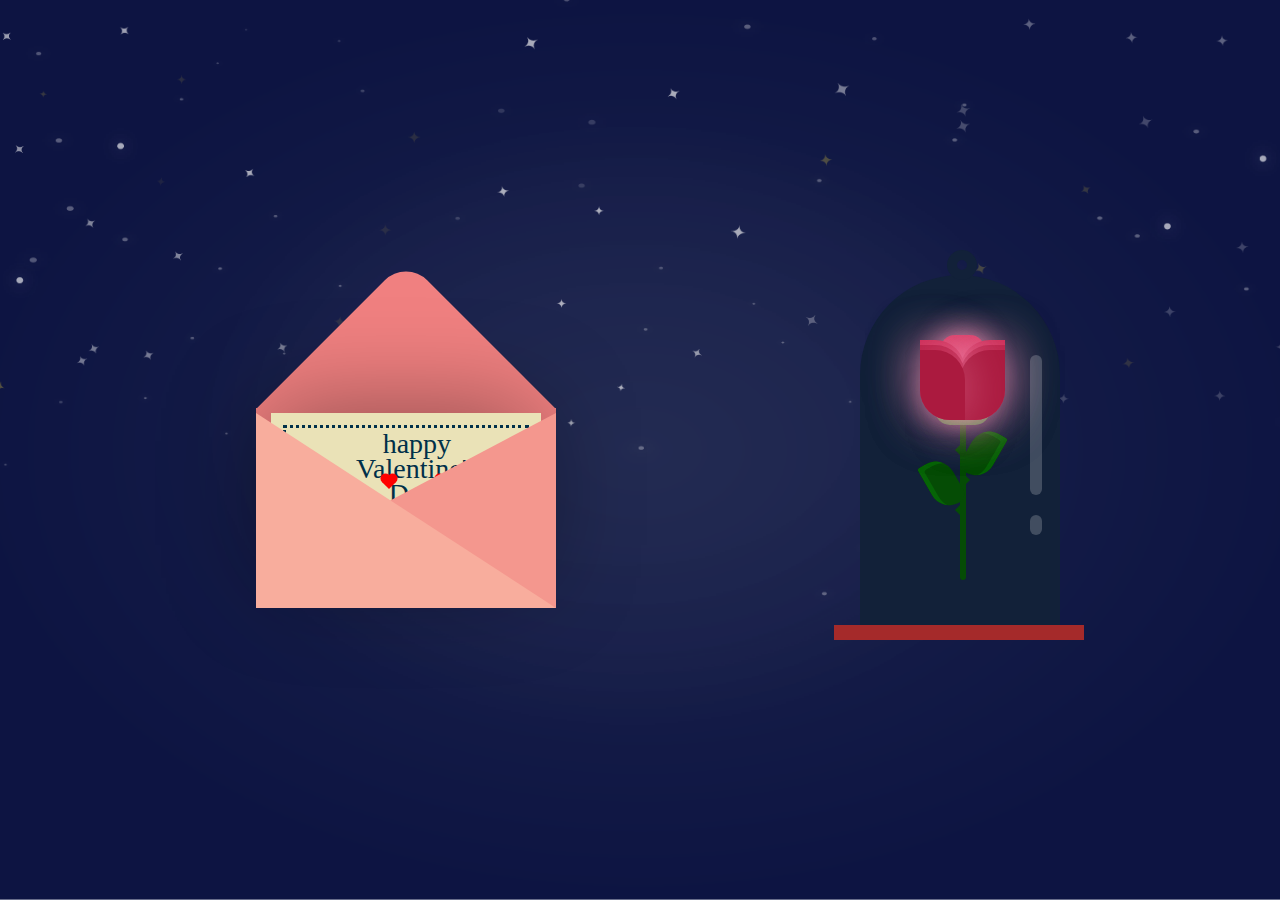
<file: index.html>
<!DOCTYPE html>
<html lang="en">
<head>
    <meta charset="UTF-8">
    <meta name="viewport" content="width=device-width, initial-scale=1.0">
    <title>Document</title>
    <link rel="stylesheet" href="style.css">
    <script src="https://code.jquery.com/jquery-3.6.0.min.js"></script>
</head>
<body>
    <div class="container">
        <div class="valentines">
            <div class="envelope"></div>
            <div class="front"></div>
            <div class="card">
                <div class="text">happy</br>Valentine's</br>Day!</div>
                <div class="heart"></div>
                <div class="flower"></div> <!-- Flor añadida aquí -->
            </div>
            <div class="hearts">
                <div class="one"></div>
                <div class="two"></div>
                <div class="three"></div>
                <div class="four"></div>
                <div class="five"></div>
            </div>
        </div>
    </div>
    <div class="Shadow"></div>
    <script src="script.js"></script>

    <div class="containerf">
        <div class="glass">
        <div class="shine"></div>
      </div>
        <div class="thorns">
            <div></div>
            <div></div>
            <div></div>
            <div></div>
        </div>
        <div class="leaves">
            <div></div>
            <div></div>
        <div></div>
        <div></div>
        </div>
        <div class="petals">
            <div></div>
            <div></div>
            <div></div>
            <div></div>
            <div></div>
            <div></div>
            <div></div>
        </div>
      <div class="deadPetals">
        <div></div>
        <div></div>
        <div></div>
        <div></div>
      </div>
    </div>  


</body>
</html>
</file>
<file: style.css>
body{
    display:flex;
    justify-content: center;
    align-items: center;
    height: 100vh;
    background: url("est.png") no-repeat center center fixed;
    background-size: cover;

}

.container{
    position: absolute;
  left: 20%;  /* Cambié el valor a 60% para mover la rosa hacia la derecha */
}

.valentines {
    position: relative;
    top: 50px;
    cursor: pointer;
    animation: up 3s linear infinite;
}

@keyframes up {
    0%, 100%{
        transform: translateY(0);
    }
    50%{
        transform: translateY(-30px);
    }
}

.envelope{
    position: relative;
    width: 300px;
    height: 200px;
    background-color: #f08080;
}

.envelope:before{
    background-color: #f08080;
    content: "";
    position: absolute;
    width: 212px;
    height: 212px;
    transform: rotate(45deg);
    top: -105px;
    left: 44px;
    border-radius: 30px 0 0 0;
}

.card{
    position: absolute;
     background-color: #eae2b7;
     width: 270px;
     height: 170px;
     top: 5px;
     left: 15px;
     cursor: pointer; /* Hace que el mouse muestre que es clickeable */
     box-shadow: -5px -5px 100px rgba(0 , 0 , 0 , 0.4);
}
.card:before{
    content: "";
    position: absolute;
    border: 3px solid #003049;
    border-style: dotted;
    width: 240px;
    height: 140px;
    left: 12px;
    top: 12px;
}

.text{
    position: absolute;
    font-family:'brush script MT', cursive;
    font-size: 28px;
    text-align: center;
    line-height: 25px;
    top: 18px;
    left: 85px;
    color: #003049;
}
.heart{
    background-color: #d62828 ;
    display: inline-block;
    height: 30px;
    margin: 0 10px;
    position:relative;
    top: 110px;
    left: 105px;
    transform: rotate(-45deg);
    width: 30px;
}
.heart:before, .heart:after{
    content: "";
    background-color: #d62828;
    border-radius: 50%;
    height: 30px;
    position: absolute;
    width: 30px;
}
.heart:before{
    top: -15px;
    left: 0;
}
.heart:after{
    left: 15px;
    top: 0;
}
.hearts{
    position: absolute;
    top: 15px;
}

@keyframes heart {
    0%{
        transform: translateY(0) rotate(-45deg) scale(0.3);
        opacity: 1;
    }
    100%{
        transform: translateY(-150px) rotate(-45deg) scale(1.3);
        opacity: 0.5;
    }
}

.one, .two, .three, .four, .five{
    background-color: red;
    display: inline-block;
    height: 10px;
    width: 10px;
    margin: 0 10px; 
    position: relative;
    transform: rotate(-45deg);
    top: 50px;
}
.one:before, .one:after, .two:before, .two:after, .three:before, .three:after, .four:before, .four:after, .five:before, .five:after{
    content: "";
    background-color: red;
    border-radius: 50%;
    width: 10px;
    height: 10px;
    position: absolute;
}
.one:before, .two:before, .three:before, .four:before, .five:before{
    top: -5px;
    left: 0;
}
.one:after, .two:after, .three:after, .four:after, .five:after{
    left: 5px;
    top: 0;
}
.one{
    left: 10px;
    animation: heart 1s ease-out infinite;
}
.two{
    left: 30px;
    animation: heart 2s ease-out infinite;
}
.three{
    left: 50px;
    animation: heart 1.5s ease-out infinite;
}
.four{
    left: 70px;
    animation: heart 2.3s ease-out infinite;
}
.five{
    left: 90px;
    animation: heart 1.7s ease-out infinite;
}
.front {
    position: absolute;
    border-right: 180px solid #f4978e;
    border-top: 95px solid transparent;
    border-bottom: 100px solid transparent;
    left: 120px;
    top: 5px;
    width: 0;
    height: 0;
    z-index: 10;
}
.front:before{
    position: absolute;
    content: "";
    border-left: 300px solid #f8ad9d;
    border-top: 195px solid transparent;
    left: -120px;
    top: -95px;
    width: 0;
    height: 0;
}
.shadow{
    position: absolute;
    width: 330px;
    height: 25px;
    border-radius: 50%;
    background-color: rgb(0, 0, 0, 0.03);
    top: 265px;
    left: -15px;
    z-index: -1;
    animation: scale 3s linear infinite;
}
@keyframes scale {
    0%, 100%{
        transform: scaleX(1);
    }
    50%{
        transform: scaleX(0.85);
    }
}

/* Flor*/
  
  .containerf {
    position: absolute;
    left: 75%;  /* Cambié el valor a 60% para mover la rosa hacia la derecha */
    top: 50%;
    transform: translate(-50%, -50%);
  }
  
  .glass {
    height: 350px;
    width: 200px;
    background: #122139;
    border-radius: 300px 300px 0px 0px;
  }
  .glass:before {
    content: "";
    height: 10px;
    width: 10px;
    transform-origin: center;
    border: 10px solid #122139;
    border-radius: 100%;
    position: absolute;
    left: 87px;
    top: -25px;
  }
  .glass:after {
    content: "";
    position: absolute;
    height: 15px;
    width: 250px;
    background: #a52a2a;
    top: 100%;
    left: -13%;
  }
  
  .shine {
    width: 12px;
    height: 140px;
    background: white;
    opacity: 0.2;
    position: absolute;
    left: 85%;
    top: 80px;
    border-radius: 100px;
    z-index: 10;
  }
  .shine:before {
    content: "";
    width: 12px;
    height: 20px;
    position: absolute;
    background: white;
    top: 160px;
    border-radius: 100px;
  }
  
  .petals > div {
    position: absolute;
    background: #d52d58;
    width: 45px;
    height: 80px;
    top: 55px;
    transition: all 0.5s ease-out;
  }
  .petals > div:nth-child(1) {
    border-radius: 15px;
    box-shadow: 0px 0px 30px #f594b8;
    left: 80px;
    top: 60px;
    background: #d52d58;
  }
  .petals > div:nth-child(2), .petals > div:nth-child(4), .petals > div:nth-child(6) {
    background: #b81b43;
    left: 60px;
    border-radius: 0px 30px 0px 30px;
    transform-origin: bottom right;
  }
  .petals > div:nth-child(3), .petals > div:nth-child(5), .petals > div:nth-child(7) {
    background: #b81b43;
    left: 100px;
    border-radius: 30px 0px 30px 0px;
    transform-origin: bottom left;
  }
  .petals > div:nth-child(2) {
    z-index: 5;
    background: #ab1a3f;
    top: 75px;
    height: 70px;
    box-shadow: 0px 0px 50px rgba(245, 148, 184, 0.5);
    animation: bloom2 3s ease-in-out;
    animation-fill-mode: forwards;
  }
  .petals > div:nth-child(3) {
    z-index: 4;
    background: #ab1a3f;
    top: 75px;
    height: 70px;
    box-shadow: 0px 0px 50px rgba(245, 148, 184, 0.5);
    animation: bloom3 3s ease-in-out, glowing 2.5s ease-in-out infinite;
    animation-fill-mode: forwards;
  }
  .petals > div:nth-child(4) {
    z-index: 3;
    background: #b81b43;
    top: 70px;
    height: 75px;
    box-shadow: 0px 0px 50px rgba(245, 148, 184, 0.5);
    animation: bloom4 3s ease-in-out, glowing 2.5s ease-in-out infinite;
    animation-fill-mode: forwards;
  }
  .petals > div:nth-child(5) {
    z-index: 2;
    background: #b81b43;
    top: 70px;
    height: 75px;
    box-shadow: 0px 0px 50px rgba(245, 148, 184, 0.5);
    animation: bloom5 3s ease-in-out, glowing 2.5s ease-in-out infinite;
    animation-fill-mode: forwards;
  }
  .petals > div:nth-child(6) {
    z-index: 1;
    background: #c9204b;
    top: 65px;
    height: 70px;
    box-shadow: 0px 0px 50px rgba(245, 148, 184, 0.3);
    animation: bloom6 3s ease-in-out, glowing 2.5s ease-in-out infinite;
    animation-fill-mode: forwards;
  }
  .petals > div:nth-child(7) {
    z-index: 0;
    background: #c9204b;
    top: 65px;
    height: 70px;
    box-shadow: 0px 0px 50px rgba(245, 148, 184, 0.3);
    animation: bloom7 3s ease-in-out, glowing 2.5s ease-in-out infinite;
    animation-fill-mode: forwards;
  }
  
  .deadPetals > div {
    position: absolute;
    background: #d52d58;
    width: 20px;
    height: 15px;
    top: 120px;
    border-radius: 0px 30px 0px 30px;
    box-shadow: 0px 0px 30px rgba(245, 148, 184, 0.5);
    transition: all 0.5s ease-out;
  }
  .deadPetals > div:nth-child(1) {
    left: 67px;
    transform: rotate(-30deg);
    animation: falling 20s 4s ease-in-out infinite;
  }
  .deadPetals > div:nth-child(2) {
    left: 104px;
    transform: rotate(-30deg);
    animation: falling 20s 8s ease-in-out infinite;
  }
  .deadPetals > div:nth-child(3) {
    left: 91px;
    transform: rotate(-30deg);
    animation: falling 20s 12s ease-in-out infinite;
  }
  .deadPetals > div:nth-child(4) {
    left: 69px;
    transform: rotate(-30deg);
    animation: falling 20s 16s ease-in-out infinite;
  }
  
  .leaves > div:nth-last-child(1) {
    position: absolute;
    width: 55px;
    height: 30px;
    background: #338f37;
    top: 120px;
    left: 75px;
    border-radius: 100px;
  }
  .leaves > div:nth-child(1) {
    position: absolute;
    width: 6px;
    height: 210px;
    background: #054c05;
    top: 95px;
    left: 100px;
    border-radius: 0 0 100px 100px;
  }
  .leaves > div:nth-child(2) {
    position: absolute;
    width: 30px;
    height: 50px;
    top: 53px;
    border-radius: 5px 40px 20px 40px;
    background: #054c05;
    transform-origin: bottom;
    transform: rotate(-30deg);
    top: 180px;
    left: 80px;
    box-shadow: inset 5px 5px #066406;
  }
  .leaves > div:nth-child(3) {
    position: absolute;
    width: 30px;
    height: 50px;
    top: 53px;
    border-radius: 40px 5px 40px 20px;
    background: #054c05;
    transform-origin: bottom;
    transform: rotate(30deg);
    top: 150px;
    left: 95px;
    box-shadow: inset -5px 5px #066406;
  }
  
  .thorns > div {
    position: absolute;
    width: 0;
    height: 0;
    top: 140px;
  }
  .thorns > div:nth-child(odd) {
    border-top: 5px solid transparent;
    border-bottom: 5px solid transparent;
    border-left: 5px solid #054c05;
    left: 105px;
  }
  .thorns > div:nth-child(even) {
    border-top: 5px solid transparent;
    border-bottom: 5px solid transparent;
    border-right: 5px solid #054c05;
    left: 95px;
  }
  .thorns > div:nth-child(1) {
    top: 200px;
  }
  .thorns > div:nth-child(2) {
    top: 170px;
  }
  .thorns > div:nth-child(4) {
    top: 230px;
  }
  
  @keyframes bloom2 {
    50% {
      transform: rotate(-90deg);
      top: 200px;
      left: 100px;
    }
    100% {
      transform: rotate(-60deg);
      top: 252px;
      left: 50px;
      background: #71122a;
      box-shadow: 0px 0px 0px rgba(245, 148, 184, 0);
    }
  }
  @keyframes bloom3 {
    100% {
      transform: rotate(45deg);
    }
  }
  @keyframes bloom4 {
    100% {
      transform: rotate(-20deg);
    }
  }
  @keyframes bloom5 {
    100% {
      transform: rotate(20deg);
    }
  }
  @keyframes bloom6 {
    100% {
      transform: rotate(-5deg);
    }
  }
  @keyframes bloom7 {
    100% {
      transform: rotate(5deg);
    }
  }
  @keyframes glowing {
    50% {
      background: #d7365f;
      box-shadow: 0px 0px 60px #f594b8;
    }
  }
  @keyframes falling {
    20% {
      top: 335px;
      background: #9d193b;
      box-shadow: 0px 0px 0px rgba(245, 148, 184, 0);
    }
    100% {
      top: 335px;
      opacity: 0;
    }
  }
</file>
